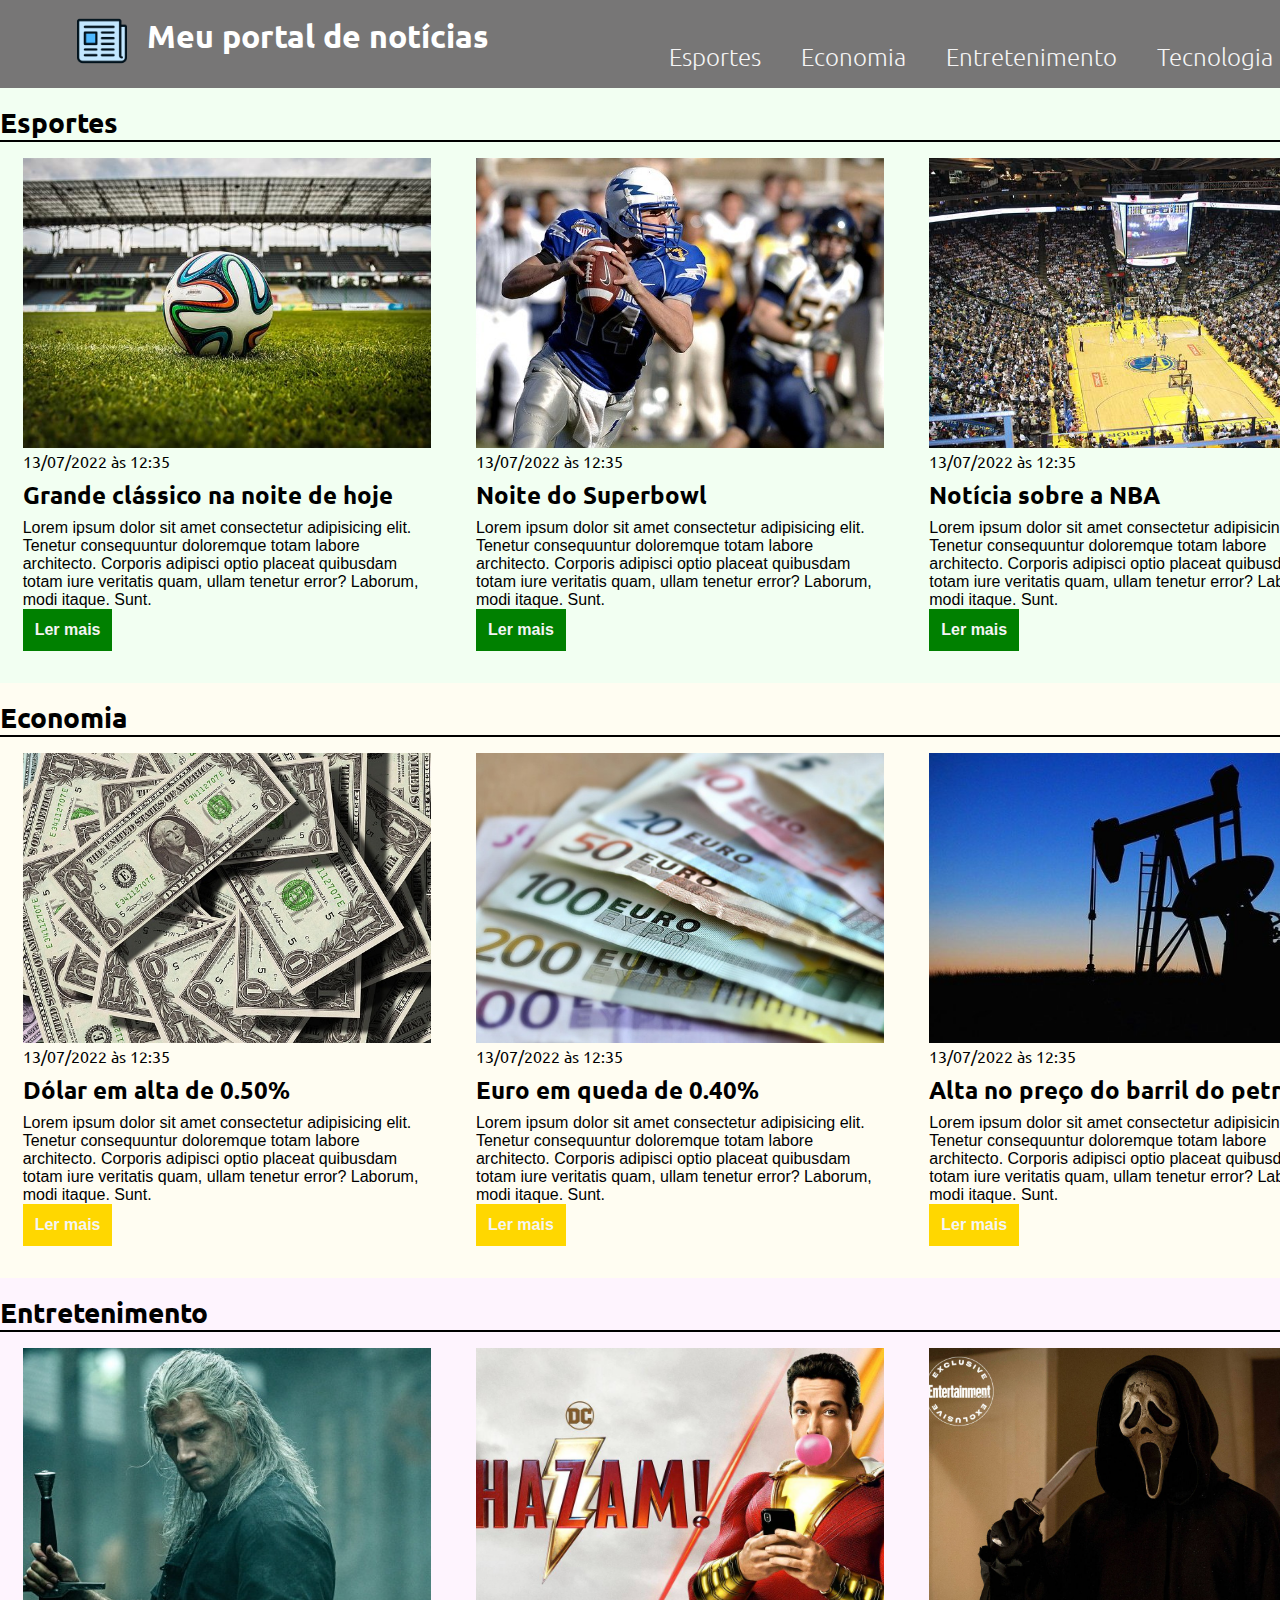
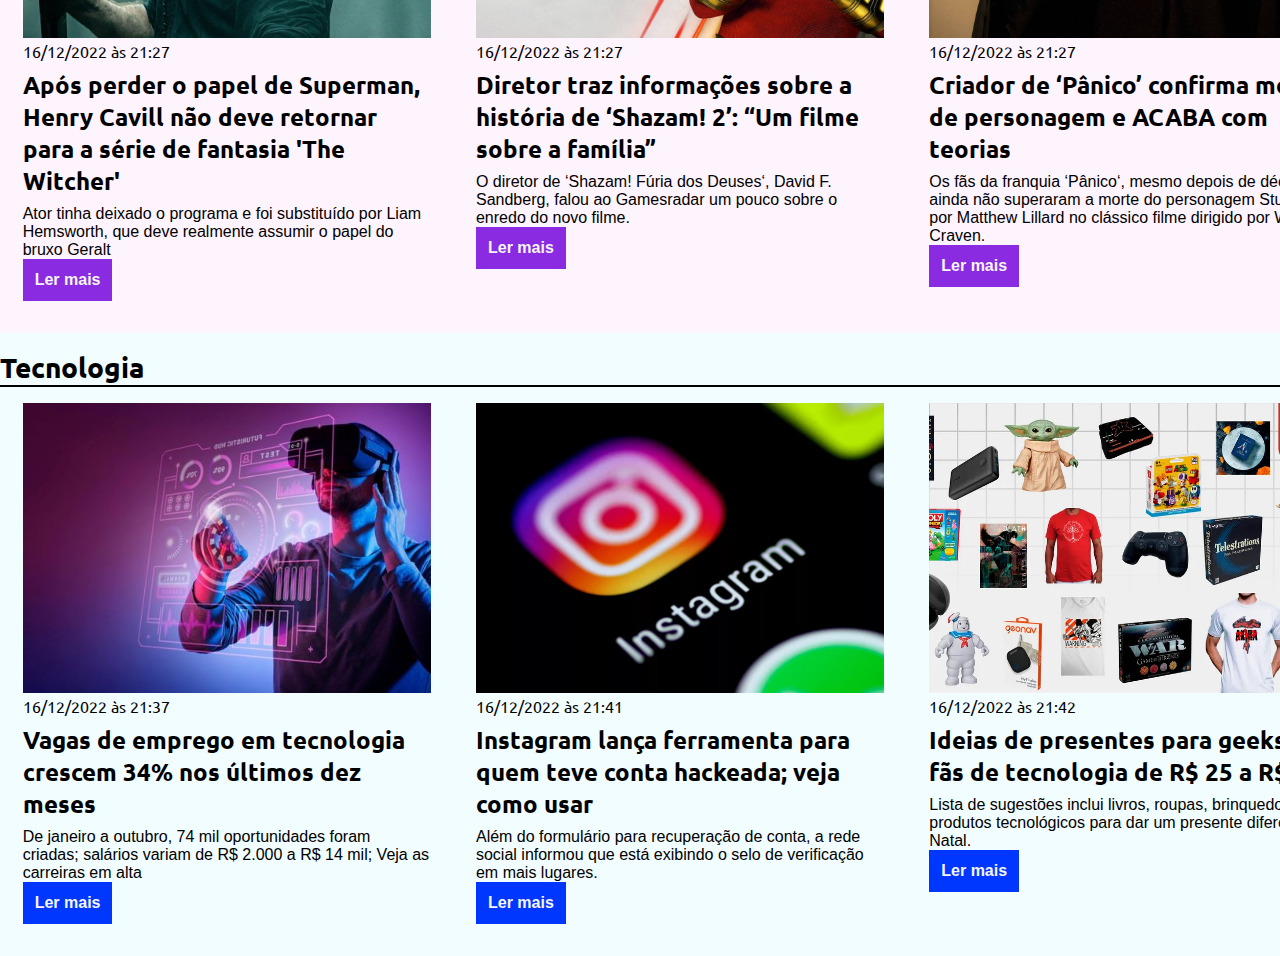
<file: css/index.html>
<!DOCTYPE html>
<html lang="pt-BR">
<head>
    <meta charset="UTF-8">
    <meta http-equiv="X-UA-Compatible" content="IE=edge">
    <meta name="viewport" content="width=device-width, initial-scale=1.0">
    <title>Meu portal de notícias</title>
    <link rel="stylesheet" href="style.css" />
    <link rel="preconnect" href="https://fonts.googleapis.com">
    <link rel="preconnect" href="https://fonts.gstatic.com" crossorigin>
    <link href="https://fonts.googleapis.com/css2?family=Ubuntu:ital,wght@0,300;0,400;0,500;0,700;1,300;1,400;1,500;1,700&display=swap" rel="stylesheet">
</head>
<body>
    <header>
        <div class="container">
            <h1><img src="imagens/text-lines.png">Meu portal de notícias</h1>
                <nav>
                    <ul>
                        <li>
                            <a href="#sports" title="Ir para a seção de esportes">Esportes</a>
                        </li>
                        <li>
                            <a href="#economy" title="Ir para a seção de notícias">Economia</a>
                        </li>
                        <li>
                            <a href="#entretenimento" title="Ir para a seção de notícias">Entretenimento</a>
                        </li>
                        <li>
                            <a href="#tecnologia" title="Ir para a seção de notícias">Tecnologia</a>
                        </li>
                    </ul>
                </nav>
        </div>
    </header>
    <section id="sports">
        <div class="container">
            <h2>Esportes</h2>
            <div class="articles" >
                <article>
                    <img src="./imagens/futebol.jpg" alt="Bola de futebol no gramado" />
                    <header>
                        <time>13/07/2022 às 12:35</time>
                    </header>
                    <h3>Grande clássico na noite de hoje</h3>
                    <p>
                        Lorem ipsum dolor sit amet consectetur adipisicing elit. Tenetur consequuntur doloremque totam labore architecto. Corporis adipisci optio placeat quibusdam totam iure veritatis quam, ullam tenetur error? Laborum, modi itaque. Sunt.
                    </p>
                    <a href="#" title="Leia a notícia completa">Ler mais</a>
                </article>
                <article>
                    <img src="./imagens/futebol-americano.jpg" alt="Jogador de futebol americano correndo com a bola na mão" />
                    <header>
                        <time>13/07/2022 às 12:35</time>
                    </header>
                    <h3>Noite do Superbowl</h3>
                    <p>
                        Lorem ipsum dolor sit amet consectetur adipisicing elit. Tenetur consequuntur doloremque totam labore architecto. Corporis adipisci optio placeat quibusdam totam iure veritatis quam, ullam tenetur error? Laborum, modi itaque. Sunt.
                    </p>
                    <a href="#" title="Leia a notícia completa">Ler mais</a>
                </article>
                <article>
                    <img src="./imagens/basquete.jpg" title="Vista aérea de uma quadra de basquete" />
                    <header>
                        <time>13/07/2022 às 12:35</time>
                    </header>
                    <h3>Notícia sobre a NBA</h3>
                    <p>
                        Lorem ipsum dolor sit amet consectetur adipisicing elit. Tenetur consequuntur doloremque totam labore architecto. Corporis adipisci optio placeat quibusdam totam iure veritatis quam, ullam tenetur error? Laborum, modi itaque. Sunt.
                    </p>
                    <a href="#" title="Leia a notícia completa">Ler mais</a>
                </article>
            </div>
        </div>
    </section>
    <section id="economy">
        <div class="container">
            <h2>Economia</h2>
            <div class="articles" >
                <article>
                    <img src="./imagens/dolares.jpg" alt="Muitos dólares" />
                    <header>
                        <time>13/07/2022 às 12:35</time>
                    </header>
                    <h3>Dólar em alta de 0.50%</h3>
                    <p>
                        Lorem ipsum dolor sit amet consectetur adipisicing elit. Tenetur consequuntur doloremque totam labore architecto. Corporis adipisci optio placeat quibusdam totam iure veritatis quam, ullam tenetur error? Laborum, modi itaque. Sunt.
                    </p>
                    <a href="#" title="Leia a notícia completa">Ler mais</a>
                </article>
                <article>
                    <img src="./imagens/euro.jpg" alt="Várias notas de euro" />
                    <header>
                        <time>13/07/2022 às 12:35</time>
                    </header>
                    <h3>Euro em queda de 0.40%</h3>
                    <p>
                        Lorem ipsum dolor sit amet consectetur adipisicing elit. Tenetur consequuntur doloremque totam labore architecto. Corporis adipisci optio placeat quibusdam totam iure veritatis quam, ullam tenetur error? Laborum, modi itaque. Sunt.
                    </p>
                    <a href="#" title="Leia a notícia completa">Ler mais</a>
                </article>
                <article>
                    <img src="./imagens/petroleo.jpg" alt="Extração de petróleo" />
                    <header>
                        <time>13/07/2022 às 12:35</time>
                    </header>
                    <h3>Alta no preço do barril do petróleo</h3>
                    <p>
                        Lorem ipsum dolor sit amet consectetur adipisicing elit. Tenetur consequuntur doloremque totam labore architecto. Corporis adipisci optio placeat quibusdam totam iure veritatis quam, ullam tenetur error? Laborum, modi itaque. Sunt.
                    </p>
                    <a href="#" title="Leia a notícia completa">Ler mais</a>
                </article>
            </div>
        </div>
    </section>
    <section id="entretenimento">
        <div class="container">
            <h2>Entretenimento</h2>
            <div class="articles">
                <article>
                    <img src="imagens/tw.jpeg" alt="Ator The Witcher, Henry Cavil" />
                    <header>
                        <time>16/12/2022 às 21:27</time>
                    </header>
                    <h3>Após perder o papel de Superman, Henry Cavill não deve retornar para a série de fantasia 'The Witcher'
                    </h3>
                    <p>Ator tinha deixado o programa e foi substituído por Liam Hemsworth, que deve realmente assumir o papel do bruxo Geralt</p>
                    <a href="https://entretenimento.r7.com/cinema-e-series/apos-perder-o-papel-de-superman-henry-cavill-nao-deve-retornar-para-a-serie-de-fantasia-the-witcher-16122022" title="Leia a notícia completa">Ler mais</a>
                </article>
                <article>
                    <img src="imagens/shazam.jpg" alt="Imagem do personagem Shazam" />
                    <header>
                        <time>16/12/2022 às 21:27</time>
                    </header>
                    <h3>Diretor traz informações sobre a história de ‘Shazam! 2’: “Um filme sobre a família”</h3>
                    <p>O diretor de ‘Shazam! Fúria dos Deuses‘, David F. Sandberg, falou ao Gamesradar um pouco sobre o enredo do novo filme.</p>
                    <a href="https://cinepop.com.br/diretor-traz-informacoes-sobre-a-historia-de-shazam-2-um-filme-sobre-a-familia-380638/" title="Leia a notícia completa">Ler mais</a>
                </article>
                <article>
                    <img src="imagens/panico6_26.jpg" alt="Imagem do personagem Pânico" />
                    <header>
                        <time>16/12/2022 às 21:27</time>
                    </header>
                    <h3>Criador de ‘Pânico’ confirma morte de personagem e ACABA com teorias</h3>
                    <p>Os fãs da franquia ‘Pânico‘, mesmo depois de décadas, ainda não superaram a morte do personagem Stu, vivido por Matthew Lillard no clássico filme dirigido por Wes Craven.</p>
                    <a href="https://cinepop.com.br/criador-de-panico-confirma-morte-de-personagem-e-acaba-com-teorias-381138/" title="Leia a notícia completa">Ler mais</a>
                </article>
            </div>
        </div>
    </section>
    <section id="tecnologia">
        <div class="container">
            <h2>Tecnologia</h2>
            <div class="articles">
                <article>
                    <img src="imagens/tec.jpeg" alt="Notícia Vagas de Emprego Tecnologia" />
                    <header>
                        <time>16/12/2022 às 21:37</time>
                    </header>
                    <h3>Vagas de emprego em tecnologia crescem 34% nos últimos dez meses</h3>
                    <p>De janeiro a outubro, 74 mil oportunidades foram criadas; salários variam de R$ 2.000 a R$ 14 mil; Veja as carreiras em alta</p>
                    <a href="https://noticias.r7.com/economia/vagas-de-emprego-em-tecnologia-crescem-34-nos-ultimos-dez-meses-14122022" title="Leia a notícia completa">Ler mais</a>
                </article>
                <article>
                    <img src="imagens/tec1.jpeg" alt="Notícia Instagram" />
                    <header>
                        <time>16/12/2022 às 21:41</time>
                    </header>
                    <h3>Instagram lança ferramenta para quem teve conta hackeada; veja como usar</h3>
                    <p>Além do formulário para recuperação de conta, a rede social informou que está exibindo o selo de verificação em mais lugares.</p>
                    <a href="https://g1.globo.com/tecnologia/noticia/2022/12/15/instagram-lanca-ferramenta-para-quem-teve-conta-hackeada-veja-como-usar.ghtml" title="Leia a notícia completa">Ler mais</a>
                </article>
                <article>
                    <img src="imagens/tec2.jpeg" alt="Foto contendo adereços Geek" />
                    <header>
                        <time>16/12/2022 às 21:42</time>
                    </header>
                    <h3>Ideias de presentes para geeks e fãs de tecnologia de R$ 25 a R$ 500</h3>
                    <p>Lista de sugestões inclui livros, roupas, brinquedos e produtos tecnológicos para dar um presente diferente no Natal.</p>
                    <a href="https://g1.globo.com/especiais/guia-de-compras/noticia/2022/12/15/ideias-de-presentes-para-geeks-e-fas-de-tecnologia-de-r-25-a-r-500.ghtml" title="Leia a notícia completa">Ler mais</a>
                </article>
            </div>
        </div>
    </section>
</body>
</html>
</file>
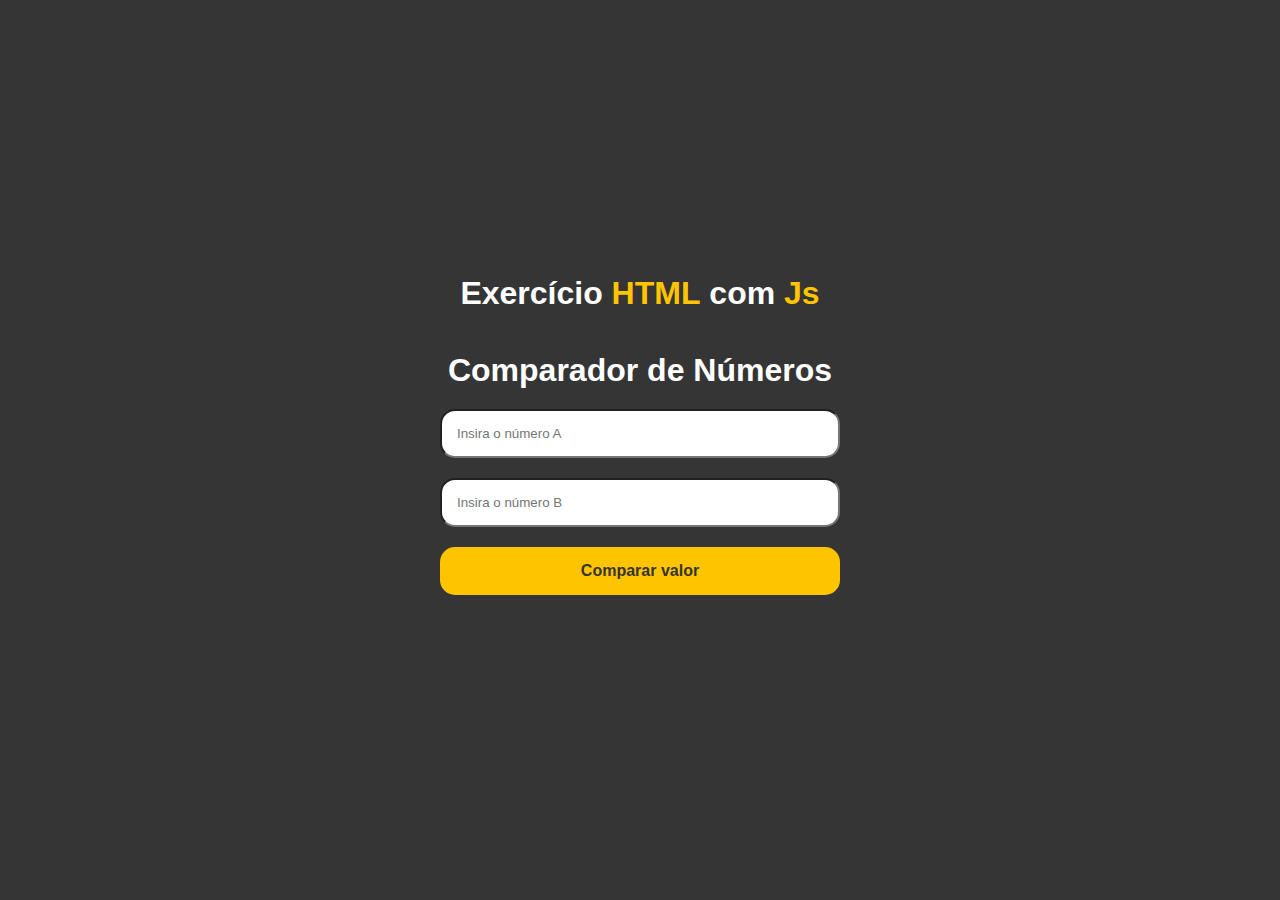
<file: Exercicio_HTML_JS/index.html>
<!DOCTYPE html>
<html lang="pt-BR">
<head>
    <meta charset="UTF-8">
    <meta http-equiv="X-UA-Compatible" content="IE=edge">
    <meta name="viewport" content="width=device-width, initial-scale=1.0">
    <link rel="stylesheet" href="style.css">
    <title>HTML com Js</title>
</head>
<body>
    <section>
        <div class="container">
            <div>
                <h1>Exercício <b>HTML</b> com <b>Js</b></h1>
                <h2>Comparador de Números</h2>
                <form class="form-nums">
                    <input type="number" id="numA" placeholder="Insira o número A" required>
                    <input type="number" id="numB" placeholder="Insira o número B" required>
                    <button type="submit">Comparar valor</button>
                </form>
                <p class="msg-success" id="msg">
                </p>
            </div>
        </div>
    </section>
    <script src="main.js"></script>
</body>
</html>
</file>
<file: css/style.css>
* {
    box-sizing: border-box;
    margin: 0 auto;
    padding: 0;
    font-family: 'Ubuntu', sans-serif;
}


body > header {
    background-color: rgb(119, 118, 118);
    color: white;
    padding: 16px 0;
    font-family: 'Ubuntu', sans-serif;
}
header .container{
    display: flex;
    align-items: baseline;
}
.container {
    width: 1360px;
    margin: 0 auto;
}
.container h1 {
    display: flex;
}
.container h1 > img{
    max-width: 100%;
    height: 50px;
    margin-right: 20px;
}

header li {
    display: inline;
}

header li a {
    color: whitesmoke;
    text-decoration: none;
    font-size: 24px;
    margin-left: 16px;
    font-weight: 300;
    padding: 10px;
}
header li a:hover{
    border-bottom: 2px solid whitesmoke;
    font-weight: 700;
}
.articles {
    width: 100%;
    display: flex;
    flex-wrap: wrap;
    justify-content: space-between;
}

.articles article {
    width: 30%;
    height: 100%;
}
.articles article img {
    max-width: 100%;
    height: 290px;
    object-fit: cover;
}

section {
    padding: 16px 0;
}
section h2{
    border-bottom: 2px solid black;
}
section h2,
.articles article{
    margin-bottom: 16px;
}

.articles article h3{
    margin-top: 8px;
    margin-bottom: 8px;
}

.articles article a{

    padding: 12px;
    display: inline-block;
    text-decoration: none;
    font-family: Arial, Helvetica, sans-serif;
    font-weight: bold;
}
#sports {
    background-color: rgba(0, 255,0, 0.05);
}

#sports a {
    background-color: green;
    color: whitesmoke;
}

#economy {
    background-color: rgba(250, 225, 3, 0.05);
}
#economy a {
    background-color: gold;
    color: whitesmoke;
}
.articles article a:hover{
    text-decoration: underline;
}

.articles article p,
.articles article a{
    font-family: Arial, Helvetica, sans-serif;
}

.articles article h3{
    font-size: 24px;
}

section h2{
    font-size: 28px;
}

#entretenimento {
    background-color: rgba(241, 31, 241, 0.05);
}

#entretenimento a{
    background-color: blueviolet;
    color: whitesmoke;
}

#tecnologia {
    background-color: rgba(0, 225, 255, 0.05);
}

#tecnologia a {
    background-color: rgb(0, 55, 255);
    color: whitesmoke;
}
</file>
<file: Exercicio_HTML_JS/style.css>
* {
    padding: 0;
    margin: 0;
    box-sizing: border-box;
}

body {
    font-family: Arial, Helvetica, sans-serif;
    background-color: #353535;
    font-weight: normal;
}

.container {
    width: 1280px;
    margin: 0 auto;
}

.container div {
    height: 100vh;
    margin: 0 auto;
    display: flex;
    align-items: center;
    justify-content: center;
    flex-direction: column;
}

.container div h1,h2 {
    font-size: 32px;
    padding: 20px;
    color: white;
}

.container div h1 b{
    color: #ffc400;
}

form input, form button {
    display: flex;
    width: 400px;
    margin-bottom: 20px;
    padding: 15px;
    border-radius: 15px;
    justify-content: center;
}

form button {
    margin: 0 auto;
    cursor: pointer;
    background-color: #ffc400;
    color: #353535;
    border: none;
    font-size: 1rem;
    font-weight: bold;
    transition: .5s ease-in-out;
}

form button:hover{
    background-color: #fffb00;
}

.msg-success {
    padding: 20px;
    font-size: 1.3rem;
    color: #049c5d;
    margin-top: 10px;
    font-weight: bold;
}

.msg-error {
    padding: 20px;
    font-size: 1.3rem;
    color: red;
}

.equal-msg {
    color: white;
    font-weight: bold;
    font-size: 1.2rem;
    padding: 20px;
}
</file>
